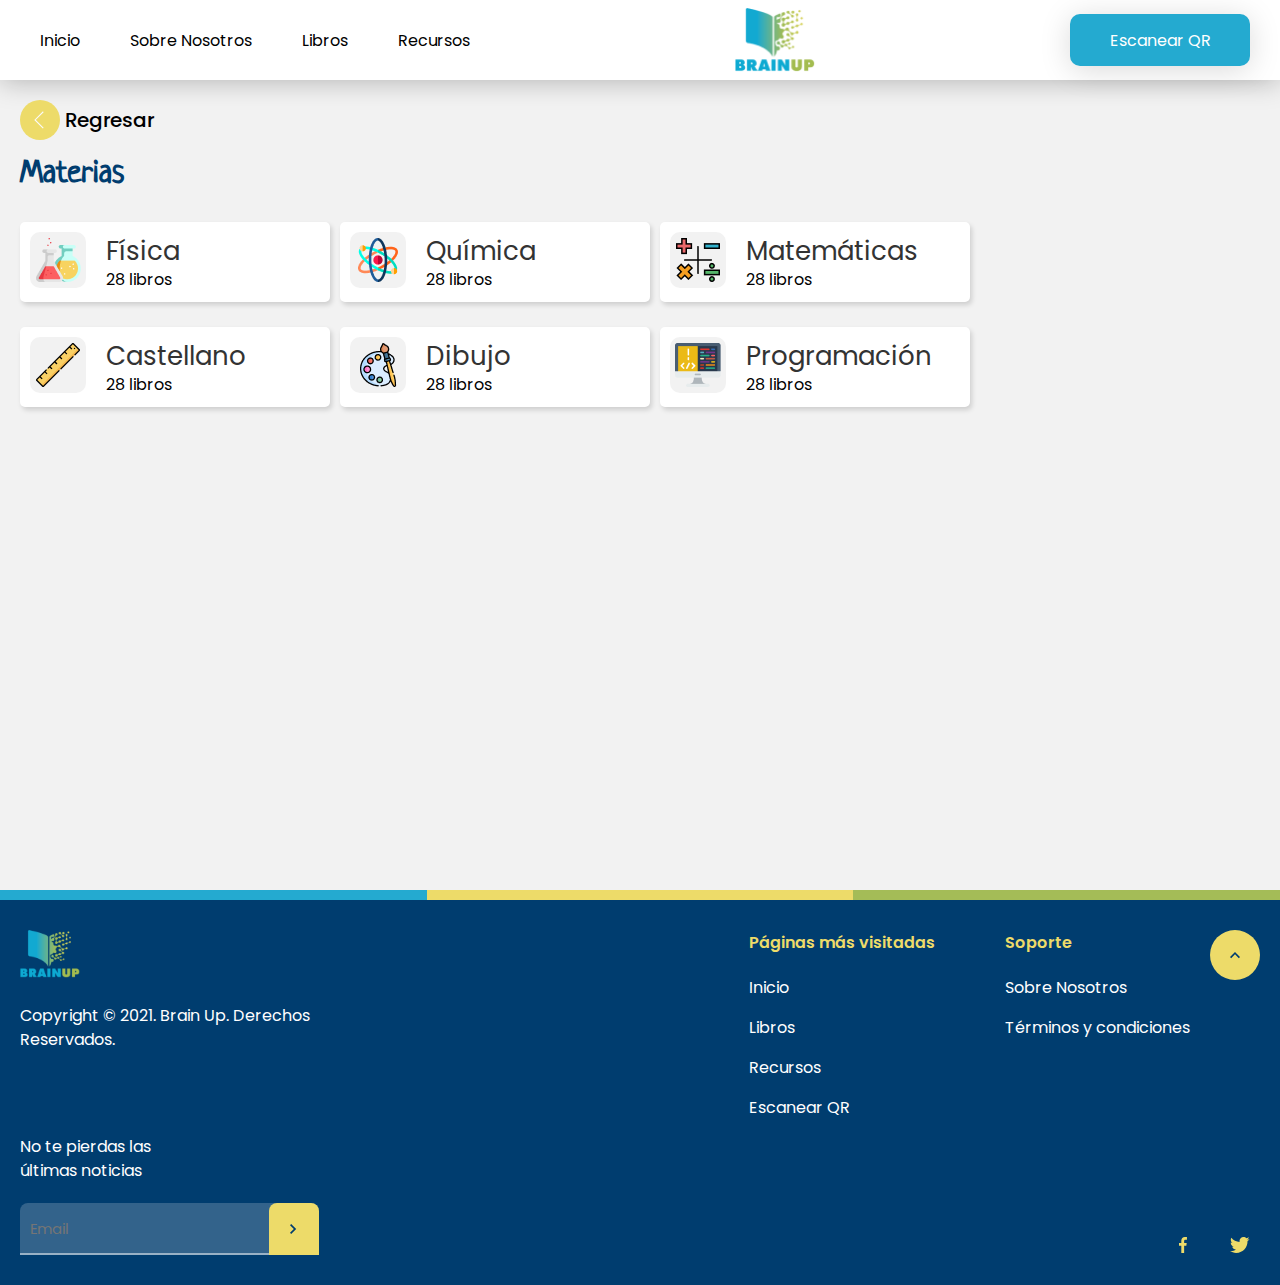
<file: despliegue-video-2.html>
<!DOCTYPE html>
<html lang="en">
<head>
    <meta charset="UTF-8">
    <meta http-equiv="X-UA-Compatible" content="IE=edge">
    <meta name="viewport" content="width=device-width, initial-scale=1.0">
    <link rel="stylesheet" href="./css/style.css">
    <link rel="preconnect" href="https://fonts.googleapis.com">
    <link rel="preconnect" href="https://fonts.gstatic.com" crossorigin>
    <link href="https://fonts.googleapis.com/css2?family=Neucha&family=Poppins:wght@300;400;500;700&display=swap" rel="stylesheet">
    <title>Despliegue del video 2</title>
</head>
<body>
    <header>
        <div class="max-w">
            <nav class="nav-one">
                <ol>
                    <li>
                        <a href="#">Inicio</a>
                    </li>
                    <li>
                        <a href="#">Sobre Nosotros</a>
                    </li>
                    <li>
                        <a href="#">Libros</a>
                    </li>
                    <li>
                        <a href="#">Recursos</a>
                    </li>
                </ol>
            </nav>
            <div class="hamburger">
                <div class="_layer -top"></div>
                <div class="_layer -mid"></div>
                <div class="_layer -bottom"></div>
            </div>
            <nav class="menuppal">
                <ul>
                  <li><a href="#">Inicio</a></li>
                  <li><a href="#">Sobre Nosotros</a></li>
                  <li><a href="#">Libros</a></li>
                  <li><a href="#">Recursos</a></li>
                </ul>
              </nav>
            <div class="logo">
                <img src="./assets/imgs/logo.png" alt="Logo de Brain Up">
            </div>
            <div class="cta">
                <button>Escanear QR</button>
            </div>
        </div>
    </header>
    <main>
        <div class="container-main container-video-display-2">
            <div class="max-w">
                <div class="btn-return">
                    <div class="arrow-right">
                        <img src="./assets/icons/left.svg" alt="icono">
                    </div>
                    <p>Regresar</p>
                </div>
                <div class="school-material m-3">
                    <div class="title">
                        <h2>Materias</h2>
                    </div>
                    <form action="">
                        <div class="container-cards">
                            <div class="card">
                                <input type="radio" id="respuesta-2-1" name="respuesta-2">
                                <label for="respuesta-2-1" class="label-pregunta-test">
                                    <div class="-n">
                                        <img src="./assets/imgs/science.png" alt="Icono de Física">
                                    </div>
                                    <div class="text">
                                        <h4>Física</h4>
                                        <p>28 libros</p>
                                    </div>
                                </label>
                            </div>
                            <div class="card">
                                <input type="radio" id="respuesta-2-2" name="respuesta-2">
                                <label for="respuesta-2-2" class="label-pregunta-test">
                                    <div class="-n">
                                        <img src="./assets/imgs/chemistry.png" alt="Icono de Química">
                                    </div>
                                    <div class="text">
                                        <h4>Química</h4>
                                        <p>28 libros</p>
                                    </div>
                                </label>
                            </div>
                            <div class="card">
                                <input type="radio" id="respuesta-2-3" name="respuesta-2">
                                <label for="respuesta-2-3" class="label-pregunta-test">
                                    <div class="-n">
                                        <img src="./assets/imgs/mathematics.png" alt="Icono de Matemáticas">
                                    </div>
                                    <div class="text">
                                        <h4>Matemáticas</h4>
                                        <p>28 libros</p>
                                    </div>
                                </label>
                            </div>
                            <div class="card">
                                <input type="radio" id="respuesta-2-5" name="respuesta-2">
                                <label for="respuesta-2-5" class="label-pregunta-test">
                                    <div class="-n">
                                        <img src="./assets/imgs/language.png" alt="Icono de Matemáticas">
                                    </div>
                                    <div class="text">
                                        <h4>Castellano</h4>
                                        <p>28 libros</p>
                                    </div>
                                </label>
                            </div>
                            <div class="card">
                                <input type="radio" id="respuesta-2-6" name="respuesta-2">
                                <label for="respuesta-2-6" class="label-pregunta-test">
                                    <div class="-n">
                                        <img src="./assets/imgs/art.png" alt="Icono de Matemáticas">
                                    </div>
                                    <div class="text">
                                        <h4>Dibujo</h4>
                                        <p>28 libros</p>
                                    </div>
                                </label>
                            </div>
                            <div class="card">
                                <input type="radio" id="respuesta-2-7" name="respuesta-2">
                                <label for="respuesta-2-7" class="label-pregunta-test">
                                    <div class="-n">
                                        <img src="./assets/imgs/computer.png" alt="Icono de Matemáticas">
                                    </div>
                                    <div class="text">
                                        <h4>Programación</h4>
                                        <p>28 libros</p>
                                    </div>
                                </label>
                            </div>
                            
                        </div>
                    </form>
                </div>
            </div>
        </div>
    </main>
    <footer>
        <div class="footer-border">
            <div class="border-left">

            </div>
            <div class="border-middle">

            </div>
            <div class="border-right">

            </div>
        </div>
        <div class="max-w">
            <div class="footer-up">
                <div class="brand">
                    <div class="logo-footer">
                        <img src="./assets/imgs/logo.png" alt="Logo BrainUp">
                    </div>
                    <p>Copyright © 2021. Brain Up. Derechos <br> Reservados.</p>
                </div>
                <div class="links">
                    <div class="links-left">
                        <h4>Páginas más visitadas</h4>
                        <ol>
                            <li>
                                <a href="#">Inicio</a>
                            </li>
                            <li>
                                <a href="#">Libros</a>
                            </li>
                            <li>
                                <a href="#">Recursos</a>
                            </li>
                            <li>
                                <a href="#">Escanear QR</a>
                            </li>
                        </ol>
                    </div>
                    <div class="links-right">
                        <h4>Soporte</h4>
                        <ol>
                            <li>
                                <a href="#">Sobre Nosotros</a>
                            </li>
                            <li>
                                <a href="#">Términos y condiciones</a>
                            </li>
                        </ol>
                    </div>
                </div>
            </div>
            <div class="footer-down">
                <h4>No te pierdas las <br> últimas noticias</h4>
                <div class="contain-email">
                    <input type="email" placeholder="Email">
                    <button type="button"><img src="./assets/icons/right.svg" alt="icon righta"></button>
                </div>
            </div>
            <a href="#" class="cta-up">
                <img src="./assets/icons/up.svg" alt="Fecha hacia arriba">
            </a>
            <div class="rrss-footer">
                <a href="#">
                    <img src="./assets/icons/facebook.svg" alt="Icono Facebook">
                </a>
                <a href="#">
                    <img src="./assets/icons/twitter.svg" alt="Icono Twitter">
                </a>
            </div>
        </div>
    </footer>
    <script src="./js/script.js"></script>
</body>
</html>
</file>
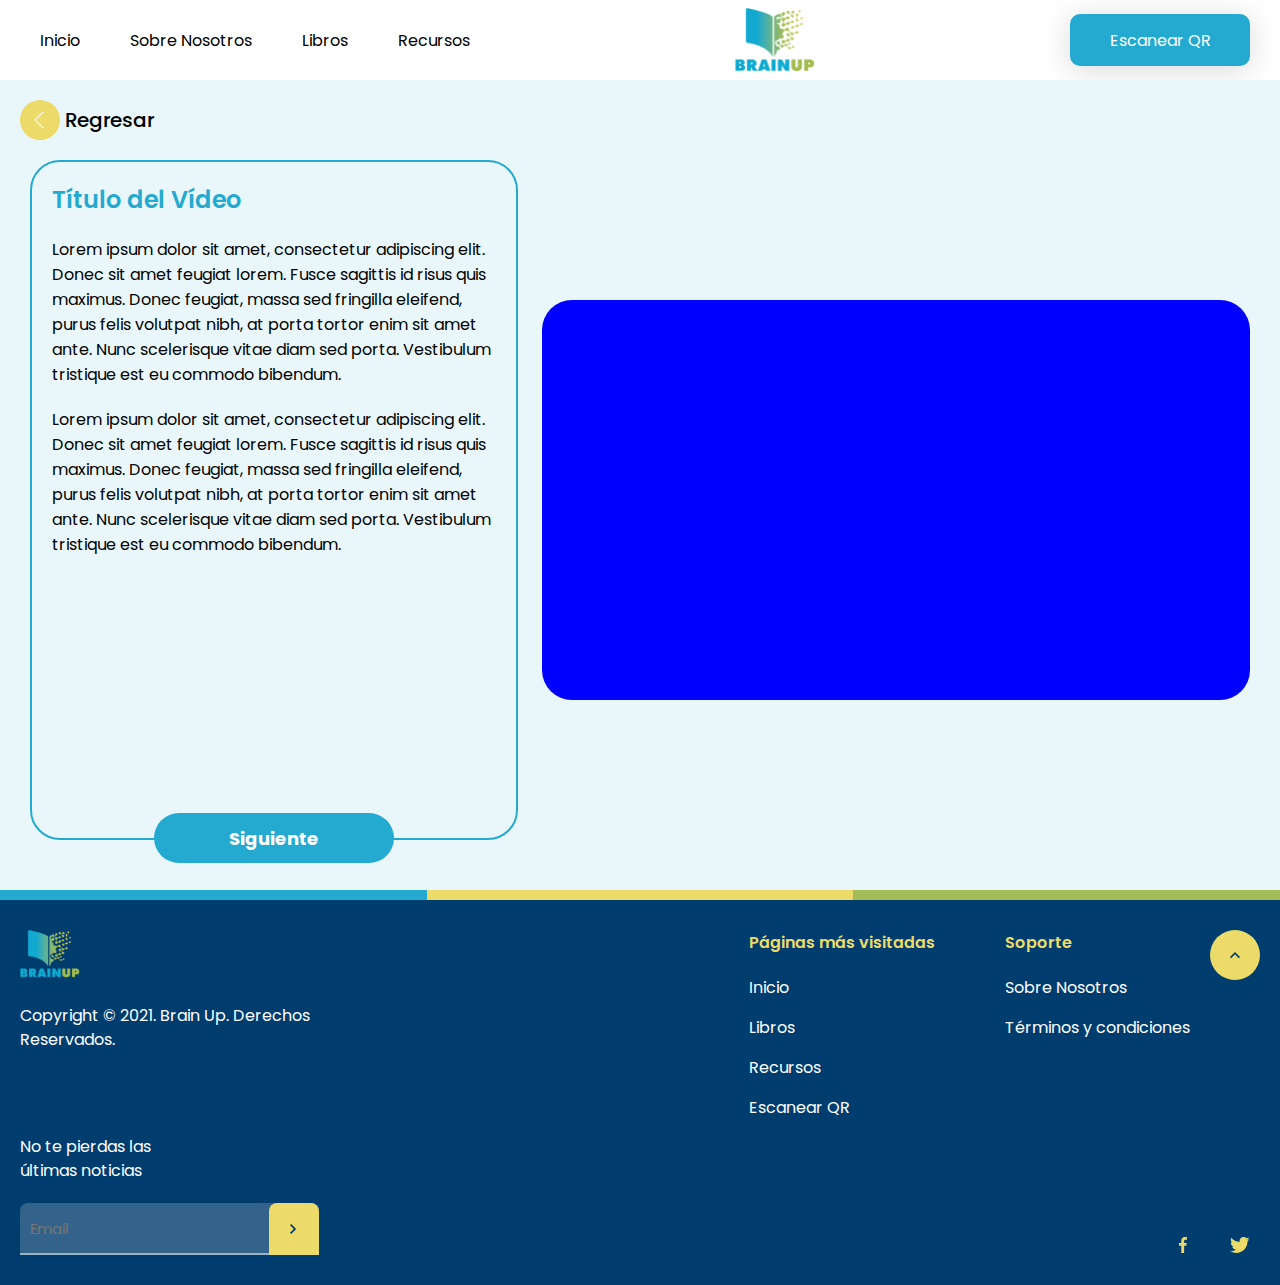
<file: despliegue-video.html>
<!DOCTYPE html>
<html lang="en">
<head>
    <meta charset="UTF-8">
    <meta http-equiv="X-UA-Compatible" content="IE=edge">
    <meta name="viewport" content="width=device-width, initial-scale=1.0">
    <link rel="stylesheet" href="./css/style.css">
    <link rel="preconnect" href="https://fonts.googleapis.com">
    <link rel="preconnect" href="https://fonts.gstatic.com" crossorigin>
    <link href="https://fonts.googleapis.com/css2?family=Neucha&family=Poppins:wght@300;400;500;700&display=swap" rel="stylesheet">
    <title>Despliegue del Vídeo</title>
</head>
<body>
    <header>
        <div class="max-w">
            <nav class="nav-one">
                <ol>
                    <li>
                        <a href="#">Inicio</a>
                    </li>
                    <li>
                        <a href="#">Sobre Nosotros</a>
                    </li>
                    <li>
                        <a href="#">Libros</a>
                    </li>
                    <li>
                        <a href="#">Recursos</a>
                    </li>
                </ol>
            </nav>
            <div class="hamburger">
                <div class="_layer -top"></div>
                <div class="_layer -mid"></div>
                <div class="_layer -bottom"></div>
            </div>
            <nav class="menuppal">
                <ul>
                  <li><a href="#">Inicio</a></li>
                  <li><a href="#">Sobre Nosotros</a></li>
                  <li><a href="#">Libros</a></li>
                  <li><a href="#">Recursos</a></li>
                </ul>
              </nav>
            <div class="logo">
                <img src="./assets/imgs/logo.png" alt="Logo de Brain Up">
            </div>
            <div class="cta">
                <button>Escanear QR</button>
            </div>
        </div>
    </header>
    <main>
        <div class="container-main bg-blue-light container-video-display">
            <div class="max-w">
                <div class="btn-return">
                    <div class="arrow-right">
                        <img src="./assets/icons/left.svg" alt="icono">
                    </div>
                    <p>Regresar</p>
                </div>
                <div class="display-video  m-3">
                    <div class="text-video">
                        <h2>Título del Vídeo</h2>
                        <p>
                            Lorem ipsum dolor sit amet, consectetur adipiscing elit. Donec sit amet feugiat lorem. Fusce sagittis id risus quis maximus. Donec feugiat, massa sed fringilla eleifend, purus felis volutpat nibh, at porta tortor enim sit amet ante. Nunc scelerisque vitae diam sed porta. Vestibulum tristique est eu commodo bibendum.
                        </p>
                        <p>
                            Lorem ipsum dolor sit amet, consectetur adipiscing elit. Donec sit amet feugiat lorem. Fusce sagittis id risus quis maximus. Donec feugiat, massa sed fringilla eleifend, purus felis volutpat nibh, at porta tortor enim sit amet ante. Nunc scelerisque vitae diam sed porta. Vestibulum tristique est eu commodo bibendum.
                        </p>
                        <div class="next-btn">
                            <button>Siguiente</button>
                        </div>
                    </div>
                    <div class="video">

                    </div>
                </div>
            </div>
        </div>
    </main>
    <footer>
        <div class="footer-border">
            <div class="border-left">

            </div>
            <div class="border-middle">

            </div>
            <div class="border-right">

            </div>
        </div>
        <div class="max-w">
            <div class="footer-up">
                <div class="brand">
                    <div class="logo-footer">
                        <img src="./assets/imgs/logo.png" alt="Logo BrainUp">
                    </div>
                    <p>Copyright © 2021. Brain Up. Derechos <br> Reservados.</p>
                </div>
                <div class="links">
                    <div class="links-left">
                        <h4>Páginas más visitadas</h4>
                        <ol>
                            <li>
                                <a href="#">Inicio</a>
                            </li>
                            <li>
                                <a href="#">Libros</a>
                            </li>
                            <li>
                                <a href="#">Recursos</a>
                            </li>
                            <li>
                                <a href="#">Escanear QR</a>
                            </li>
                        </ol>
                    </div>
                    <div class="links-right">
                        <h4>Soporte</h4>
                        <ol>
                            <li>
                                <a href="#">Sobre Nosotros</a>
                            </li>
                            <li>
                                <a href="#">Términos y condiciones</a>
                            </li>
                        </ol>
                    </div>
                </div>
            </div>
            <div class="footer-down">
                <h4>No te pierdas las <br> últimas noticias</h4>
                <div class="contain-email">
                    <input type="email" placeholder="Email">
                    <button type="button"><img src="./assets/icons/right.svg" alt="icon righta"></button>
                </div>
            </div>
            <a href="#" class="cta-up">
                <img src="./assets/icons/up.svg" alt="Fecha hacia arriba">
            </a>
            <div class="rrss-footer">
                <a href="#">
                    <img src="./assets/icons/facebook.svg" alt="Icono Facebook">
                </a>
                <a href="#">
                    <img src="./assets/icons/twitter.svg" alt="Icono Twitter">
                </a>
            </div>
        </div>
    </footer>
    <script src="./js/script.js"></script>
</body>
</html>
</file>
<file: css/style.css>
/* 
font-family: 'Neucha', cursive;
font-family: 'Poppins', sans-serif;
*/

:root {
    --blue: #24AAD0;
    --green: #A4BC57;
    --yellow:  #EDDB69;
    --dark-blue: #003D6F;
    --gray: #5B5B5E;
}

* {
    padding: 0;
    margin: 0;
}

html {
    font-size: 62.5%;    
}

body {
    box-sizing: border-box;
    width: 100%;
    display: flex;
    flex-direction: column;
    min-height: 100vh;
    justify-content: space-between;
    overflow-x: hidden;
    background: #F2F2F2;
}

header {
    box-sizing: border-box;
    width: 100vw;
    padding: 0 30px;
    height: 80px;
    background: #FFF;
    box-shadow: 0px 2px 25px 0px rgba(0, 0, 0, .25);
    display: flex;
    justify-content: center;
}

header nav ol {
    display: flex;
    list-style: none;
}

header nav ol li {
    margin-right: 30px;
}

header nav ol li:last-child {
    margin-right: 0;
}

header nav ol li a {
    text-decoration: none;
    cursor: pointer;
    font-size: 1.6rem;
    font-weight: 400;
    font-family: 'Poppins', sans-serif;
    color: #000;
    padding: 10px;
    text-align: center;
}

.max-w {
    max-width: 1330px;
}

header .max-w {
    width: 100%;
    display: flex;
    align-items: center;
    justify-content: space-between;
}

header .align-nav {
    display: flex;
    align-items: center;
}

header .logo {
    width: 80px;
    height: 64px;
}

header .logo img {
    width: 100%;
}

header .cta button {
    box-shadow: 0px 4px 31px 0px rgba(0, 0, 0, .15);
    width: 180px;
    height: 52px;
    border: none;
    border-radius: 10px;
    background: var(--blue);
    color: #FFF;
    font-size: 1.6rem;
    font-weight: 400;
    font-family: 'Poppins', sans-serif;
}

/* MAIN */

.hamburger{
    display: none;
    background-color:transparent;
	left:0;
	width:30px;
	-webkit-transform:translate3d(0, 0, 0);
	transform:translate3d(0, 0, 0);
	-webkit-transition:-webkit-transform 0.25s cubic-bezier(0.05, 1.04, 0.72, 0.98);
	transition:transform 0.25s cubic-bezier(0.05, 1.04, 0.72, 0.98);
	z-index:1002;
	cursor:pointer;
	-webkit-user-select:none;
	-moz-user-select:none;
	-ms-user-select:none;
	user-select:none
}

.hamburger.is-active{
  background-color:none;
}

._layer{
	background:#333333;
	margin-bottom:4px;
	border-radius:2px;
	width:28px;
	height:4px;
	opacity:1;
	-webkit-transform:translate3d(0, 0, 0);
	transform:translate3d(0, 0, 0);
	-webkit-transition:all 0.25s cubic-bezier(0.05, 1.04, 0.72, 0.98);
	transition:all 0.25s cubic-bezier(0.05, 1.04, 0.72, 0.98);
}

.hamburger:hover .-top{
	-webkit-transform:translateY(-100%);
	-ms-transform:translateY(-100%);
	transform:translateY(-100%);
}

.hamburger:hover .-bottom{
	-webkit-transform:translateY(50%);
	-ms-transform:translateY(100%);
	transform:translateY(100%);
}

.hamburger.is-active .-top{
	-webkit-transform:translateY(200%) rotate(45deg) !important;
	-ms-transform:translateY(200%) rotate(45deg) !important;
	transform:translateY(200%) rotate(45deg) !important;
}

.hamburger.is-active .-mid{
	opacity:0;
}

.hamburger.is-active .-bottom{
	-webkit-transform:translateY(-200%) rotate(135deg) !important;
	-ms-transform:translateY(-200%) rotate(135deg) !important;
	transform:translateY(-200%) rotate(135deg) !important;
}

.menuppal.is_active{
  transform: translate3d(0px, 0px, 0px);
}

.menuppal{
    background-color: rgba(255, 255, 255, 0.95);
    bottom: 0;
    height: 100%;
    left: 0;
    overflow-y: scroll;
    position: fixed;
    top: 0;
    transform: translate3d(0px, -100%, 0px);
    transition: transform 0.35s cubic-bezier(0.05, 1.04, 0.72, 0.98) 0s;
    width: 100%;
    z-index: 1001;
}

.menuppal ul{
    margin:0;
    padding:0;
}

.menuppal ul li { 
    list-style: none;
	text-align:center;
	font-size:1.6rem;
    font-family: 'Poppins', sans-serif;
	line-height:3em;
	height:3em;
    color:var(--dark-blue);
	text-transform:none;
	font-weight:bold;
}

.menuppal ul li a{
  text-decoration:none;
  color:#369;
}

.menuppal ul li a:hover{
  text-decoration:none;
  color:#333;
}

/* FOOTER */

footer {
    background: var(--dark-blue);
    position: relative;
}

.footer-border {
    display: flex;
    width: 100%;
    height: 10px;
}

.footer-border .border-left,
.footer-border .border-middle,
.footer-border .border-right {
    width: 33.33%;
    height: 100%;
}

.footer-border .border-left {
    background: var(--blue);
}

.footer-border .border-middle {
    background: var(--yellow);
}

.footer-border .border-right {
    background: var(--green);
}

footer .max-w {
    display: flex;
    flex-direction: column;
    align-items: center;
    padding: 30px 20px;
}

footer .footer-up {
    display: flex;
    justify-content: space-between;
    width: 100%;
}

footer .footer-up .brand .logo-footer {
    width: 60px;
    min-width: 60px;
    height: 60px;
    min-height: 60px;
    overflow: hidden;
    margin-bottom: 14px;
}

footer .footer-up .brand .logo-footer img {
    width: 100%;
}

footer .footer-up .brand p {
    color: #FFF;
    margin-bottom: none;
    font-size: 1.6rem;
    font-family: 'Poppins', sans-serif;
    font-weight: 400;
    line-height: 150%;
}

footer .footer-up .links {
    display: flex;
}

footer .footer-up .links .links-left,
footer .footer-up .links .links-right {
    margin-right: 70px;
}

footer .footer-up .links .links-left h4,
footer .footer-up .links .links-right h4 {
    font-size: 1.6rem;
    font-family: 'Poppins', sans-serif;
    font-weight: 600;
    color: var(--yellow);
    margin-bottom: 20px;
}

footer .footer-up .links .links-left ol,
footer .footer-up .links .links-right ol {
    list-style: none;
}

footer .footer-up .links .links-left ol li,
footer .footer-up .links .links-right ol li {
    margin-bottom: 15px;
}


footer .footer-up .links .links-left ol li a,
footer .footer-up .links .links-right ol li a {
    text-decoration: none;
    color: #FFF;
    font-size: 1.6rem;
    font-weight: 400;
    font-family: 'Poppins', sans-serif;
}


footer .footer-up .links .links-left ol li a:hover,
footer .footer-up .links .links-right ol li a:hover {
    text-decoration: underline;
} 

footer .cta-up {
    background: var(--yellow);
    display: flex;
    justify-content: center;
    align-items: center;
    width: 50px;
    min-width: 50px;
    height: 50px;
    min-height: 50px;
    border-radius: 100%;
    position: absolute;
    right: 0;
    margin-right: 20px;
}

footer .footer-down {
    width: 100%;

}

footer .footer-down h4{
    font-size: 1.6rem;
    font-family: 'Poppins', sans-serif;
    font-weight: 400;
    color: #FFF;
    line-height: 150%;
    margin-bottom: 20px;
}

footer .footer-down .contain-email input[type=email] {
    width: 289px;
    height: 50px;
    border: none;
    border-radius: 8px 8px 0px 0px;
    padding-left: 10px;
    font-size: 1.5rem;
    font-family: 'Poppins', sans-serif;
    font-weight: 400px;
    background: rgba(255, 255, 255, .2);
    color: var(--dark-blue);
    border-bottom: 2px solid rgba(255, 255, 255, .5);
}

footer .footer-down .contain-email button {
    width: 50px;
    min-width: 50px;
    height: 52px;
    min-height: 50px;
    border: none;
    border-radius: 8px 8px 0px 0px;
    background: var(--yellow);
    margin-left: -53px;
}

footer .rrss-footer {
    position: absolute;
    bottom: 0;
    right: 0;
    margin: 30px;
}

footer .rrss-footer a {
    text-decoration: none;
}

footer .rrss-footer a:last-child {
    margin-left: 40px;
}

.container-main .max-w{
    display: flex;
    min-height: 90vh;
    box-sizing: border-box;
    margin: 0 auto;
}

.container-main .school-grades,
.container-main .school-material {
    width: 30%;
    padding: 40px 20px 0px 20px;
    box-sizing: border-box;
}

.container-main .school-grades:hover{
    background: var(--blue);
}

.container-main .school-material:hover {
    background: var(--yellow);
}

.container-main .school-resources:hover {
    background: var(--green);
}

.container-main .school-resources {
   width: 40%;
   padding: 40px 20px 0px 20px;
   box-sizing: border-box;
}

.container-main .school-grades .title,
.container-main .school-material .title,
.container-main .school-resources .title {
    margin-bottom: 30px;
}

.container-main .school-grades .title h2,
.container-main .school-material .title h2,
.container-main .school-resources .title h2,
.container-main .scanned-book .title h2 {
    font-size: 3.2rem;
    font-family: 'Neucha', sans-serif;
    color: var(--dark-blue);
}

.container-cards input[type=radio] {
    display: none;
}

.container-cards label {
    display: flex;
    padding: 10px;
    width: 90%;
    max-width: 300px;
    box-shadow: 2px 3px 5px 0px rgba(0, 0, 0, .15);
    border-radius: 5px;
    background: #FFF;
    cursor: pointer;
}

.container-cards label .-n {
    width: 56px;
    min-width: 56px;
    height: 56px;
    min-height: 56px;
    background: #F2F2F2;
    border-radius: 10px;
    display: flex;
    justify-content: center;
    align-items: center;
}

.container-cards .card {
    margin-bottom: 25px;
}

.container-cards label .text {
    margin-left: 20px;
}

.container-cards label .text h4 {
    font-size: 2.6rem;
    font-weight: 400;
    font-family: 'Poppins', sans-serif;
    color: #333333;
}

.container-cards label .text p {
    font-size: 1.6rem;
    font-family: 'Poppins', sans-serif;
    font-weight: 400;
    margin-top: -4px;
}

.container-cards input[type="radio"]:checked + label {
    border-left: 5px solid var(--green);
    color: var(--green);
}

.container-cards input[type="radio"]:checked + label .text h4 {
    color: var(--green);
}

.school-material,
.school-resources {
    overflow-y: scroll;
}

::-webkit-scrollbar {
    display: none;
}

.school-resources .contain-books {
    display: flex;
    flex-wrap: wrap;
    justify-content: space-between;
}

.school-resources .contain-books .book {
    margin-bottom: 30px;
    text-decoration: none;
}

.school-resources .contain-books .book .title-book h4{
    font-size: 1.8rem;
    font-family: 'Poppins', sans-serif;
    font-weight: 400;
    text-align: center;
    color: #000;
}

/* SCANNED BOOK */

.container-scanned-book .max-w .scanned-book {
    width: 30%;
    padding: 40px 20px 0px 20px;
}

.container-scanned-book .max-w .school-resources {
    width: 70%;
}

.scanned-book {
    overflow-y: scroll;
    box-sizing: border-box;
}

.scanned-book .book {
   display: flex;
   flex-direction: column;
   align-items: center;
   margin-top: 30px;
}

.scanned-book .book .cover-page {
    margin-bottom: 15px;
    height: 380px;
}

.scanned-book .book {
    text-decoration: none;
}

.scanned-book .book .cover-page img {
    height: 100%;
}

.scanned-book .book .title-book h4 {
    text-align: center;
    font-size: 1.8rem;
    font-weight: 400;
    font-family: 'Poppins', sans-serif;
    margin-bottom: 20px;
}

.container-video-display-2 .school-material {
    width: 100%;
}

.container-video-display-2 .school-material:hover {
    background: none;
}

.container-video-display-2 .school-material .container-cards {
    display: flex;
    flex-wrap: wrap;
}

.container-video-display-2 .school-material .container-cards .card label{
    min-width: 290px;
    margin-right: 10px;
}

.btn-return {
    box-sizing: border-box;
    padding: 20px 0px 0px 20px;
    display: flex;
    align-items: center;
    position: absolute;
}

.btn-return .arrow-right {
    display: flex;
    justify-content: center;
    align-items: center;
    width: 40px;
    height: 40px;
    min-width: 40px;
    min-height: 40px;
    background: var(--yellow);
    border-radius: 100%;
}

.btn-return .arrow-right img {
    height: 18px;
    margin-right: 2px;
}

.btn-return p{
    margin-bottom: none;
    font-family: 'Poppins', sans-serif;
    font-size: 2rem;
    font-weight: 500;
    margin-left: 5px;
}


.m-3 {
    margin-top: 30px;
}

.display-video {
    display: flex;
    padding: 50px 30px;
    box-sizing: inherit;
}

.display-video .text-video {
    border: 2px solid var(--blue);
    width: 40%;
    box-sizing: border-box;
    border-radius: 30px;
    padding: 20px;
    position: relative;
}

.display-video .text-video h2 {
    font-family: 'Poppins', sans-serif;
    font-size: 2.4rem;
    font-weight: 600;
    margin-bottom: 20px;
    color: var(--blue);
}

.bg-blue-light {
    background: #E9F7FA;
}

.display-video .text-video p {
    font-size: 1.6rem;
    font-family: 'Poppins', sans-serif;
    font-weight: 400;
    margin-bottom: 20px;
}

.display-video .text-video .next-btn {
    position: absolute;
    bottom: -25px;
    width: 100%;
    left: 0;
    display: flex;
    justify-content: center;
}

.display-video .text-video .next-btn button {
    width: 240px;
    height: 50px;
    border-radius: 100px;
    border: none;
    background: var(--blue);
    color: #FFF;
    font-size: 1.8rem;
    font-family: 'Poppins', sans-serif;
    font-weight: 700;
}

.display-video .video {
    margin: auto 0;
    width: 58%;
    background: blue;
    border-radius: 30px;
    margin-left: 2%;
    height: 400px;
}

@media (max-width: 1164px) {
    .school-resources .contain-books {
        justify-content: flex-start;
    }

    .school-resources .contain-books .book {
       margin-right: 30px
    }
}

@media (max-width: 1000px) {
    .container-video-display-2 .school-material .container-cards {
        justify-content: center;
    }
}

@media (max-width: 997px){
    .hamburger {
        display: block;
    }
    
    header .nav-one {
        display: none;
    }

    footer .footer-up {
        flex-direction: column;
    }

    footer .footer-up .links {
        justify-content: space-between;
        margin-top: 40px;
    }

    footer .footer-up .links .links-left,
    footer .footer-up .links .links-right {
        margin-right: 0;
    }

    footer .footer-down {
        margin-top: 40px;
    }

    .container-main .max-w{
        flex-direction: column;
        height: auto;
    }

    .container-main .school-grades,
    .container-main .school-material {
        width: 100%;
    }

    .container-main .school-resources {
        width: 100%;
    }

    .container-main .school-grades .container-cards,
    .container-main .school-material .container-cards {
        display: flex;
        flex-wrap: wrap;
        justify-content: space-between;
    }

    .container-main .school-grades .container-cards .card,
    .container-main .school-material .container-cards .card {
        min-width: 300px;
    }  

    .container-scanned-book .max-w .scanned-book {
        width: 100%
    }
    
    .container-scanned-book .max-w .school-resources {
        width: 100%;
    }

    .container-video-display-2 .school-material .container-cards {
        justify-content: center;
    }

    .display-video {
        flex-direction: column;
    }

    .display-video .text-video {
        width: 100%;
        order: 2;
        margin-top: 30px;
    }

    
    .display-video .video {
        margin:0;
        width: 100%;
    }

}

@media (max-width: 939px) {
    .container-main .school-grades .container-cards,
    .container-main .school-material .container-cards {
        justify-content: flex-start;
    }

    .container-main .school-grades .container-cards .card,
    .container-main .school-material .container-cards .card {
        margin-right: 30px;
    }  
}

@media (max-width: 768px) {
    .display-video .video {
        height: 300px;
    }
}

@media (max-width: 739px) {
    .container-video-display-2 .school-material .container-cards {
        justify-content: center;
    }
}

@media (max-width: 699px) {
    .container-main .school-grades .container-cards,
    .container-main .school-material .container-cards {
        flex-direction: column;
        align-items: center;
    }

    .container-main .school-grades .container-cards .card,
    .container-main .school-material .container-cards .card {
        margin-right: 0px;
    }  
}

@media (max-width: 667px) {
    header .logo {
        display: none;
    }

    header .max-w {
        justify-content: flex-end;
    }

    .hamburger{
        position: absolute;
        padding: 20px;
    }
}

@media (max-width: 567px) {
    footer .footer-up .links {
        flex-direction: column;
    }

    footer .footer-up .links .links-right {
        margin-top: 30px;
    }

    footer .rrss-footer {
        left: 0;
        margin: 30px;
    }

    footer .footer-down .contain-email input[type=email] {
        width: 260px;
        margin-bottom: 50px;
    }

    footer .footer-down .contain-email button {
        margin-left: -53px;
    }
}

@media (max-width: 487px) {
    .display-video .video {
        height: 220px;
    }
}

@media (max-width: 399px) {
    .school-resources .contain-books {
        flex-direction: column;
        align-items: center;
    }

    .school-resources .contain-books .book {
        margin-right: 0;
    }
    
}

@media (max-width: 375px) {
    .container-main .school-grades .container-cards .card,
    .container-main .school-material .container-cards .card {
        min-width: 280px;
    } 
    
    .container-main .school-material .container-cards {
        overflow-x: hidden;
    }
}
</file>
